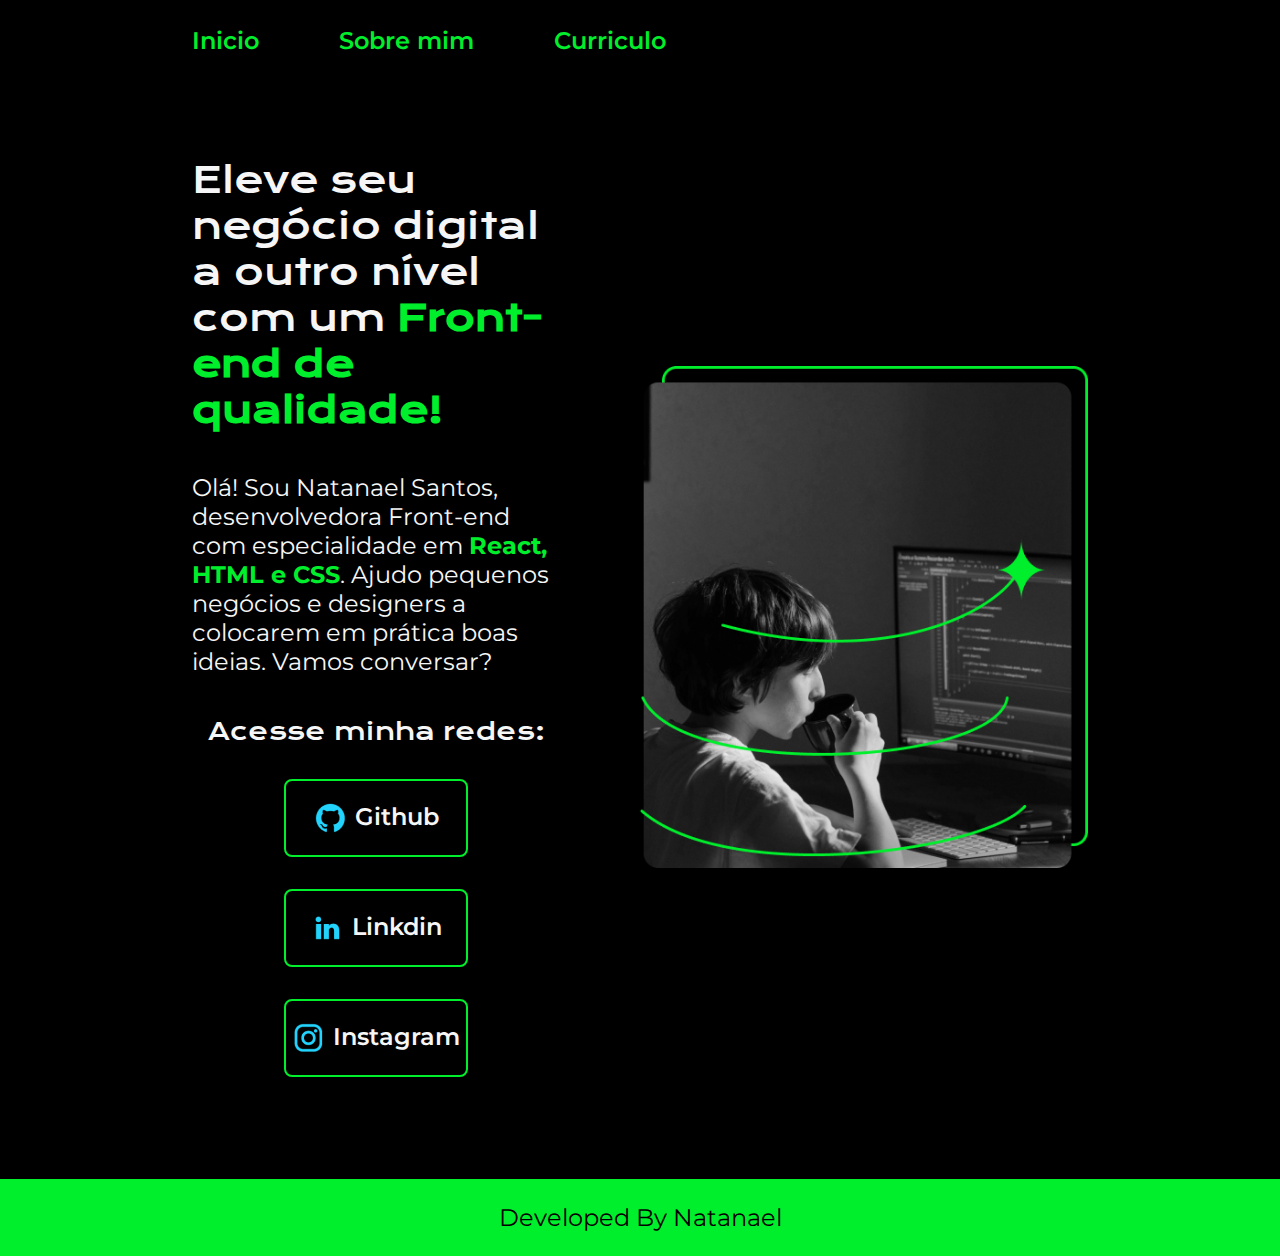
<file: index.html>
<!DOCTYPE html>
<html lang="pt-br">
  <head>
    <meta charset="UTF-8" />
    <meta name="viewport" content="width=device-width, initial-scale=1.0" />
    <link rel="stylesheet" href="style.css" />
    <title>Portfolio</title>
  </head>
  <body>
    <header class="cabecalho">
      <nav class="cabecalhoMenu">
        <a class="menuOpcao" href="index.html">Inicio</a>
        <a class="menuOpcao" href="about.html">Sobre mim</a>
        <a class="menuOpcao" href="curriculum.html">Curriculo</a>
      </nav>
    </header>
    <main class="container">
      <section class="apresentacao">
        <h1 class="apresentacaoTitulo">
          Eleve seu negócio digital a outro nível com um
          <strong class="tituloDestaque">Front-end de qualidade!</strong>
        </h1>
        <p class="apresentacaoParagrafo">
          Olá! Sou Natanael Santos, desenvolvedora Front-end com especialidade
          em
          <strong>React, HTML e CSS</strong>. Ajudo pequenos negócios e
          designers a colocarem em prática boas ideias. Vamos conversar?
        </p>
        <div class="botoes">
          <h2 class="apresentacaoSubtitulo">Acesse minha redes:</h2>
          <a class="botao" href=""
            ><img src="Assets/github.png" alt="" /> Github</a
          >
          <a class="botao" href=""
            ><img src="Assets/linkedin.png" alt="" /> Linkdin</a
          >
          <a class="botao" href=""
            ><img src="Assets/instagram.png" alt="" />Instagram</a
          >
        </div>
      </section>
      <img
        class="apresentacaoImagem"
        src="Imagem.png"
        alt="Foto estudo progamador"
      />
    </main>
    <footer class="rodape">Developed By Natanael</footer>
  </body>
</html>
</file>
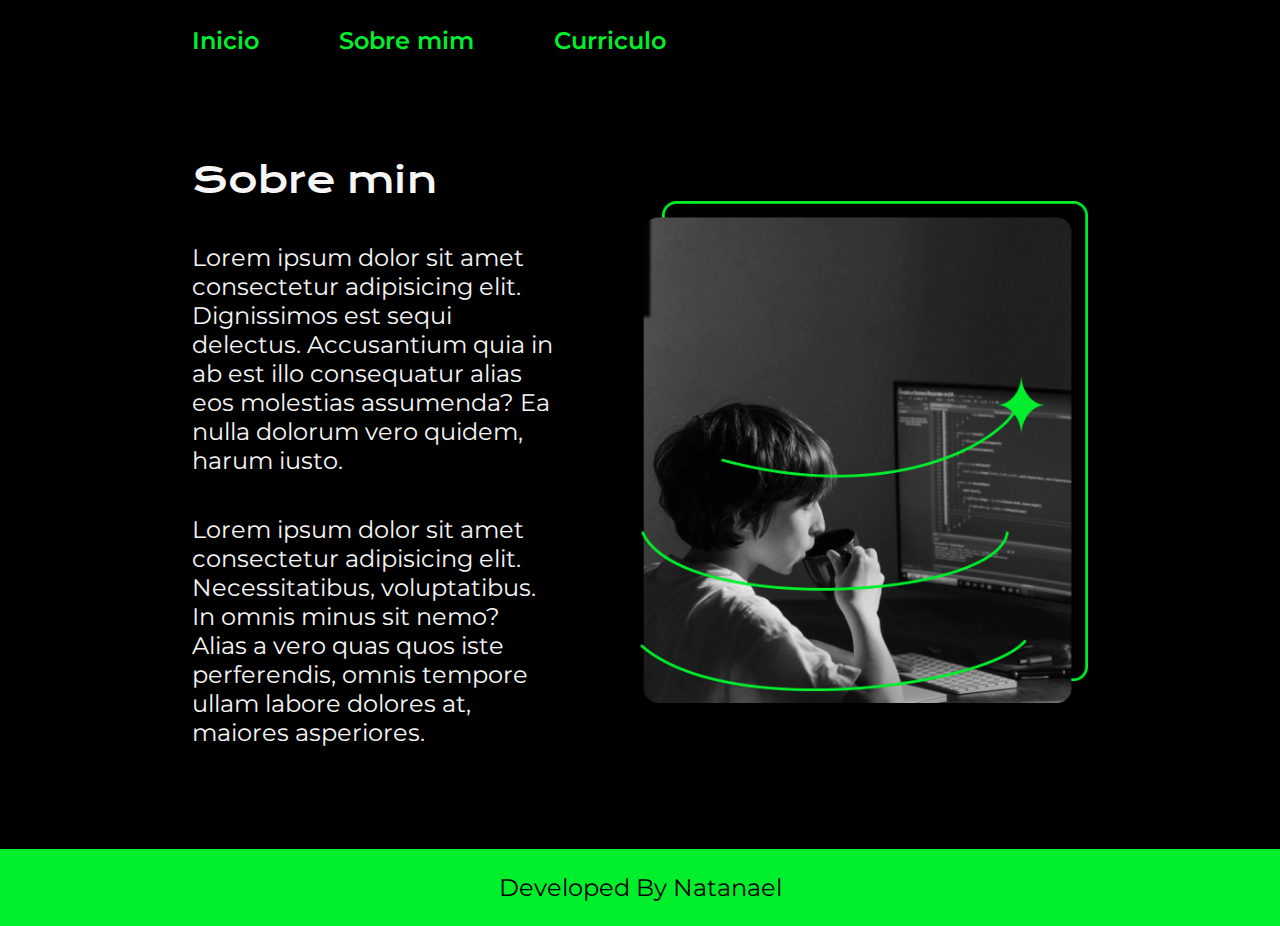
<file: about.html>
<!DOCTYPE html>
<html lang="pt-br">
  <head>
    <meta charset="UTF-8" />
    <meta name="viewport" content="width=device-width, initial-scale=1.0" />
    <link rel="stylesheet" href="style.css" />
    <title>Sobre mim</title>
  </head>
  <body>
    <header class="cabecalho">
      <nav class="cabecalhoMenu">
        <a class="menuOpcao" href="index.html">Inicio</a>
        <a class="menuOpcao" href="about.html">Sobre mim</a>
        <a class="menuOpcao" href="curriculum.html">Curriculo</a>
      </nav>
    </header>
    <main class="container">
      <section class="apresentacao">
        <h1 class="apresentacaoTitulo">Sobre min</h1>
        <p class="apresentacaoParagrafo">
          Lorem ipsum dolor sit amet consectetur adipisicing elit. Dignissimos
          est sequi delectus. Accusantium quia in ab est illo consequatur alias
          eos molestias assumenda? Ea nulla dolorum vero quidem, harum iusto.
        </p>
        <p class="apresentacaoParagrafo">
          Lorem ipsum dolor sit amet consectetur adipisicing elit.
          Necessitatibus, voluptatibus. In omnis minus sit nemo? Alias a vero
          quas quos iste perferendis, omnis tempore ullam labore dolores at,
          maiores asperiores.
        </p>
      </section>
      <img
        class="apresentacaoImagem"
        src="Imagem.png"
        alt="Foto estudo progamador"
      />
    </main>
  </body>
  <footer class="rodape">Developed By Natanael</footer>
</html>
</file>
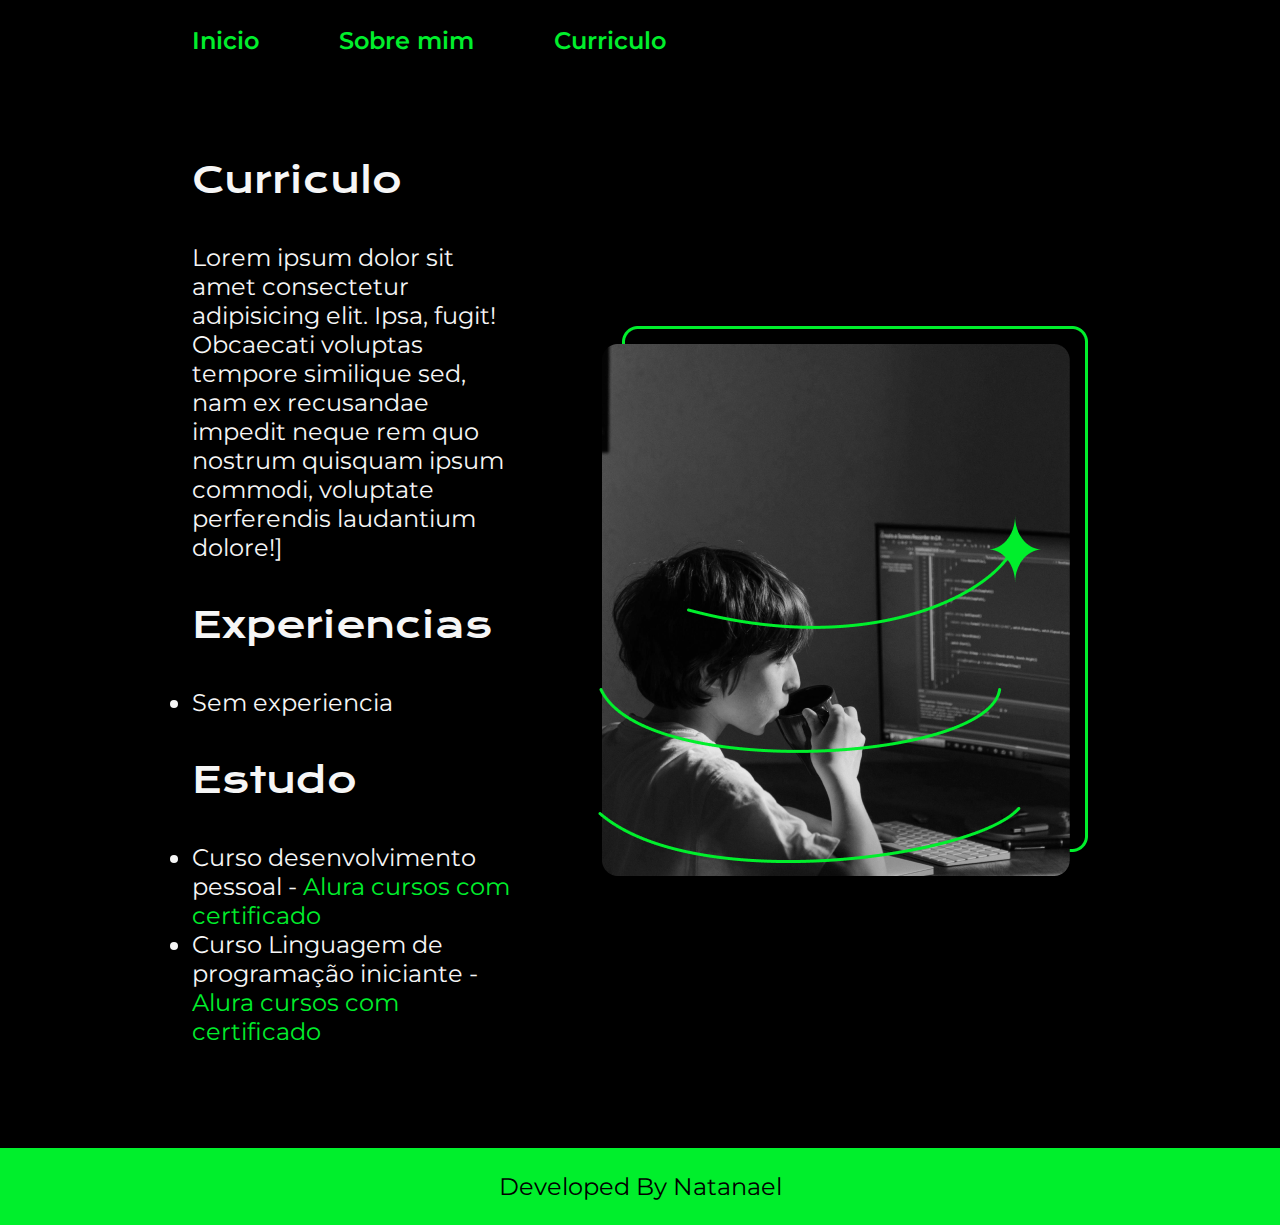
<file: curriculum.html>
<!DOCTYPE html>
<html lang="pt-br">
  <head>
    <meta charset="UTF-8" />
    <meta name="viewport" content="width=device-width, initial-scale=1.0" />
    <link rel="stylesheet" href="style.css" />
    <title>Sobre mim</title>
  </head>
  <body>
    <header class="cabecalho">
      <nav class="cabecalhoMenu">
        <a class="menuOpcao" href="index.html">Inicio</a>
        <a class="menuOpcao" href="about.html">Sobre mim</a>
        <a class="menuOpcao" href="curriculum.html">Curriculo</a>
      </nav>
    </header>
    <main class="container">
      <section class="apresentacao">
        <h1 class="apresentacaoTitulo">Curriculo</h1>
        <p class="apresentacaoParagrafo">
          Lorem ipsum dolor sit amet consectetur adipisicing elit. Ipsa, fugit!
          Obcaecati voluptas tempore similique sed, nam ex recusandae impedit
          neque rem quo nostrum quisquam ipsum commodi, voluptate perferendis
          laudantium dolore!]
        </p>

        <h1 class="apresentacaoTitulo">Experiencias</h1>
        <ul class="list">
          <li class="itemList">Sem experiencia</li>
        </ul>

        <h1 class="apresentacaoTitulo">Estudo</h1>
        <ul class="list">
          <li class="itemList">
            Curso desenvolvimento pessoal -
            <span class="itemDestaque">Alura cursos com certificado</span>
          </li>
          <li class="itemList">
            Curso Linguagem de programação iniciante -
            <span class="itemDestaque">Alura cursos com certificado</span>
          </li>
        </ul>
      </section>
      <img src="Imagem.png" alt="Foto estudo progamador" />
    </main>
  </body>
  <footer class="rodape">Developed By Natanael</footer>
</html>
</file>
<file: style.css>
@import url("https://fonts.googleapis.com/css2?family=Krona+One&family=Montserrat:ital,wght@0,100..900;1,100..900&display=swap");
* {
  margin: 0;
  padding: 0;
  box-sizing: border-box;
}

body {
  height: 100vh;
  background-color: #000000;
  color: #f6f6f6;
}

.cabecalho {
  padding: 2% 0% 0% 15%;
}

.cabecalhoMenu {
  display: flex;
  gap: 80px;
}

.menuOpcao {
  font-family: "Montserrat", serif;
  font-size: 24px;
  font-weight: 600;
  color: #00ef2c;
  text-decoration: none;
}

.tituloDestaque,
strong {
  color: #00ef2c;
}

.container {
  padding: 8% 15%;
  display: flex;
  align-items: center;
  justify-content: space-between;
  gap: 80px;
}

.apresentacao {
  width: 50%;
  display: flex;
  flex-direction: column;
  gap: 40px;
}

.apresentacaoTitulo {
  font-size: 2.25rem;
  font-family: "Krona One", serif;
  font-weight: 400;
  font-style: normal;
}

.apresentacaoParagrafo {
  font-size: 1.5rem;
  font-family: "Montserrat", serif;
  font-optical-sizing: auto;
  font-weight: 400;
  font-style: normal;
}

.apresentacaoSubtitulo {
  font-family: "Krona One", serif;
  font-weight: 400;
  font-size: 1.5rem;
}

.botoes {
  display: flex;
  flex-direction: column;
  justify-content: space-between;
  align-items: center;
  gap: 32px;
}

.botao {
  /*background-color: #00ef2c;*/
  display: flex;
  justify-content: center;
  gap: 8px;
  width: 50%;
  border: 2px solid #00ef2c;
  padding: 21px 0px;
  border-radius: 8px;
  text-align: center;
  font-size: 24px;
  font-family: "Montserrat", serif;
  text-decoration: none;
  color: #f6f6f6;
  font-weight: 600;
}

.botao:hover {
  background-color: #272727;
}

.apresentacaoImagem {
  width: 50%;
}

.rodape {
  background-color: #00ef2c;
  color: #000000;
  padding: 24px;
  text-align: center;
  font-family: "Montserrat", serif;
  font-size: 1.5rem;
  font-weight: 400;
}

.list {
  font-size: 1.5rem;
  font-family: "Montserrat", serif;
  font-optical-sizing: auto;
  font-weight: 400;
  font-style: normal;
}

.itemDestaque {
  color: #00ef2c;
}

@media (max-width: 1024px) {
  .cabecalho {
    padding: 8%;
  }

  .cabecalhoMenu {
    justify-content: center;
  }

  .container {
    flex-direction: column-reverse;
    padding: 5%;
  }

  .apresentacao {
    width: auto;
  }
}
</file>
